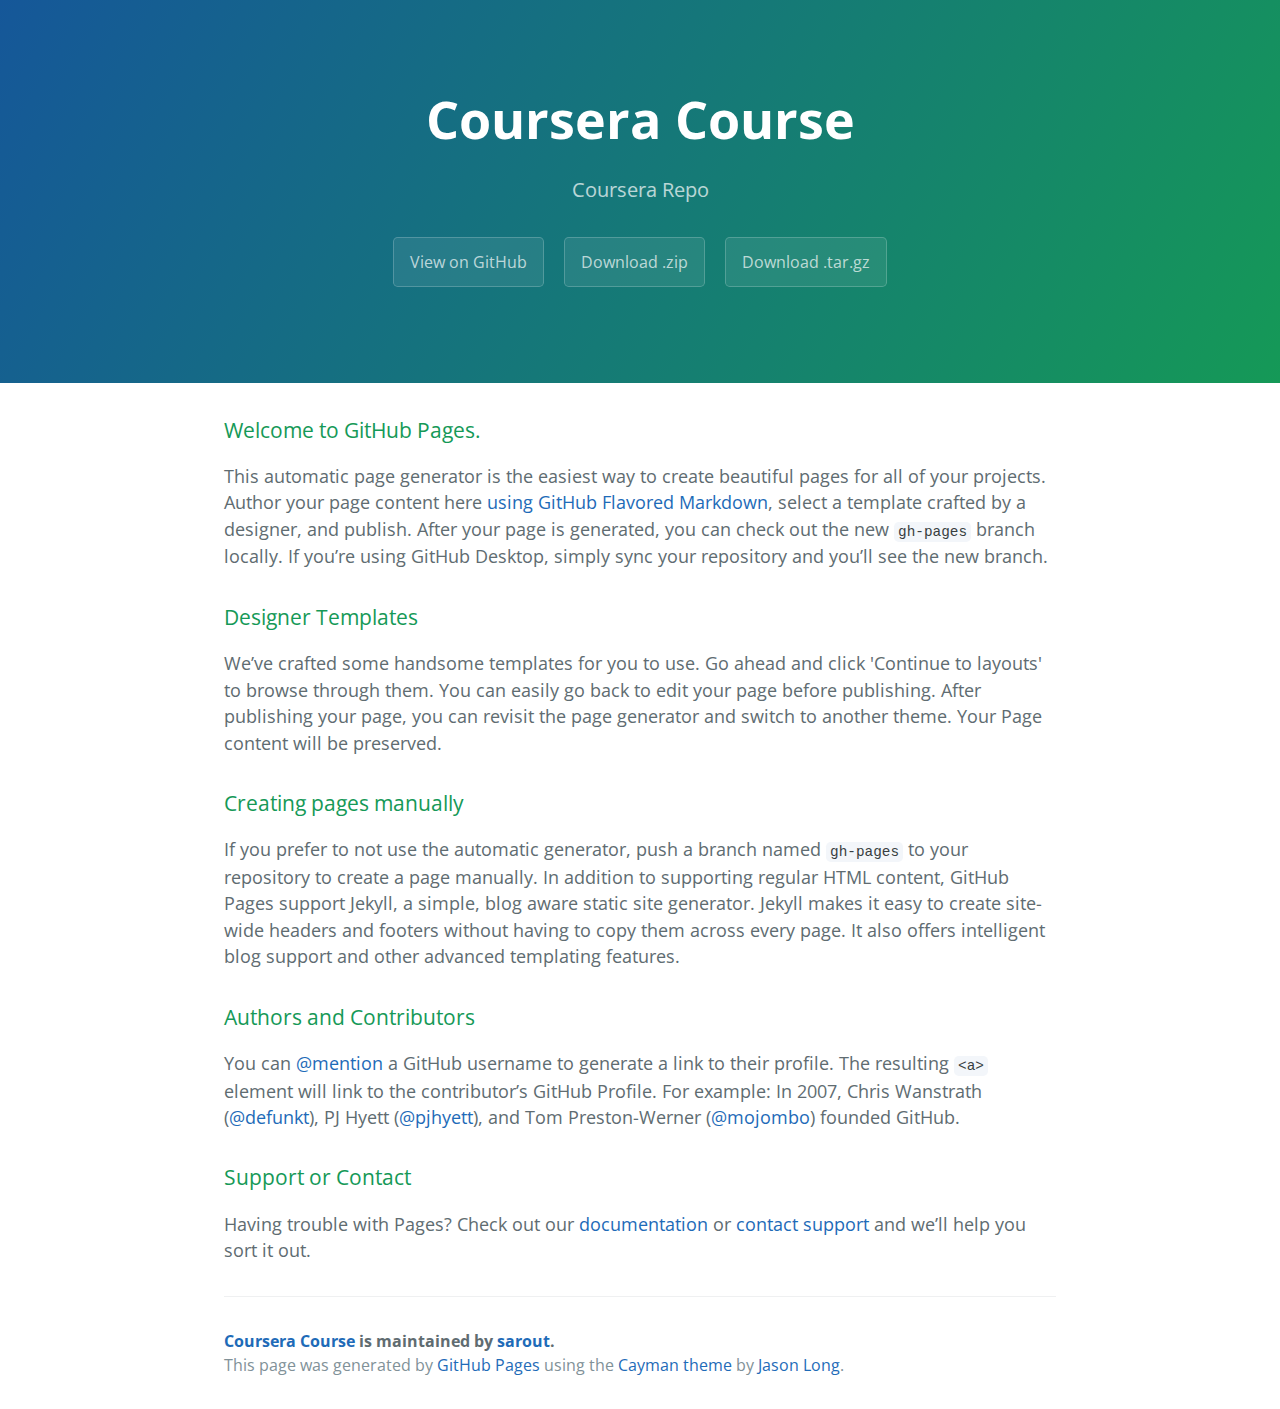
<file: index.html>
<!DOCTYPE html>
<html lang="en-us">
  <head>
    <meta charset="UTF-8">
    <title>Coursera Course by sarout</title>
    <meta name="viewport" content="width=device-width, initial-scale=1">
    <link rel="stylesheet" type="text/css" href="stylesheets/normalize.css" media="screen">
    <link href='https://fonts.googleapis.com/css?family=Open+Sans:400,700' rel='stylesheet' type='text/css'>
    <link rel="stylesheet" type="text/css" href="stylesheets/stylesheet.css" media="screen">
    <link rel="stylesheet" type="text/css" href="stylesheets/github-light.css" media="screen">
  </head>
  <body>
    <section class="page-header">
      <h1 class="project-name">Coursera Course</h1>
      <h2 class="project-tagline">Coursera Repo</h2>
      <a href="https://github.com/sarout/coursera" class="btn">View on GitHub</a>
      <a href="https://github.com/sarout/coursera/zipball/master" class="btn">Download .zip</a>
      <a href="https://github.com/sarout/coursera/tarball/master" class="btn">Download .tar.gz</a>
    </section>

    <section class="main-content">
      <h3>
<a id="welcome-to-github-pages" class="anchor" href="#welcome-to-github-pages" aria-hidden="true"><span aria-hidden="true" class="octicon octicon-link"></span></a>Welcome to GitHub Pages.</h3>

<p>This automatic page generator is the easiest way to create beautiful pages for all of your projects. Author your page content here <a href="https://guides.github.com/features/mastering-markdown/">using GitHub Flavored Markdown</a>, select a template crafted by a designer, and publish. After your page is generated, you can check out the new <code>gh-pages</code> branch locally. If you’re using GitHub Desktop, simply sync your repository and you’ll see the new branch.</p>

<h3>
<a id="designer-templates" class="anchor" href="#designer-templates" aria-hidden="true"><span aria-hidden="true" class="octicon octicon-link"></span></a>Designer Templates</h3>

<p>We’ve crafted some handsome templates for you to use. Go ahead and click 'Continue to layouts' to browse through them. You can easily go back to edit your page before publishing. After publishing your page, you can revisit the page generator and switch to another theme. Your Page content will be preserved.</p>

<h3>
<a id="creating-pages-manually" class="anchor" href="#creating-pages-manually" aria-hidden="true"><span aria-hidden="true" class="octicon octicon-link"></span></a>Creating pages manually</h3>

<p>If you prefer to not use the automatic generator, push a branch named <code>gh-pages</code> to your repository to create a page manually. In addition to supporting regular HTML content, GitHub Pages support Jekyll, a simple, blog aware static site generator. Jekyll makes it easy to create site-wide headers and footers without having to copy them across every page. It also offers intelligent blog support and other advanced templating features.</p>

<h3>
<a id="authors-and-contributors" class="anchor" href="#authors-and-contributors" aria-hidden="true"><span aria-hidden="true" class="octicon octicon-link"></span></a>Authors and Contributors</h3>

<p>You can <a href="https://help.github.com/articles/basic-writing-and-formatting-syntax/#mentioning-users-and-teams" class="user-mention">@mention</a> a GitHub username to generate a link to their profile. The resulting <code>&lt;a&gt;</code> element will link to the contributor’s GitHub Profile. For example: In 2007, Chris Wanstrath (<a href="https://github.com/defunkt" class="user-mention">@defunkt</a>), PJ Hyett (<a href="https://github.com/pjhyett" class="user-mention">@pjhyett</a>), and Tom Preston-Werner (<a href="https://github.com/mojombo" class="user-mention">@mojombo</a>) founded GitHub.</p>

<h3>
<a id="support-or-contact" class="anchor" href="#support-or-contact" aria-hidden="true"><span aria-hidden="true" class="octicon octicon-link"></span></a>Support or Contact</h3>

<p>Having trouble with Pages? Check out our <a href="https://help.github.com/pages">documentation</a> or <a href="https://github.com/contact">contact support</a> and we’ll help you sort it out.</p>

      <footer class="site-footer">
        <span class="site-footer-owner"><a href="https://github.com/sarout/coursera">Coursera Course</a> is maintained by <a href="https://github.com/sarout">sarout</a>.</span>

        <span class="site-footer-credits">This page was generated by <a href="https://pages.github.com">GitHub Pages</a> using the <a href="https://github.com/jasonlong/cayman-theme">Cayman theme</a> by <a href="https://twitter.com/jasonlong">Jason Long</a>.</span>
      </footer>

    </section>

  
  </body>
</html>
</file>
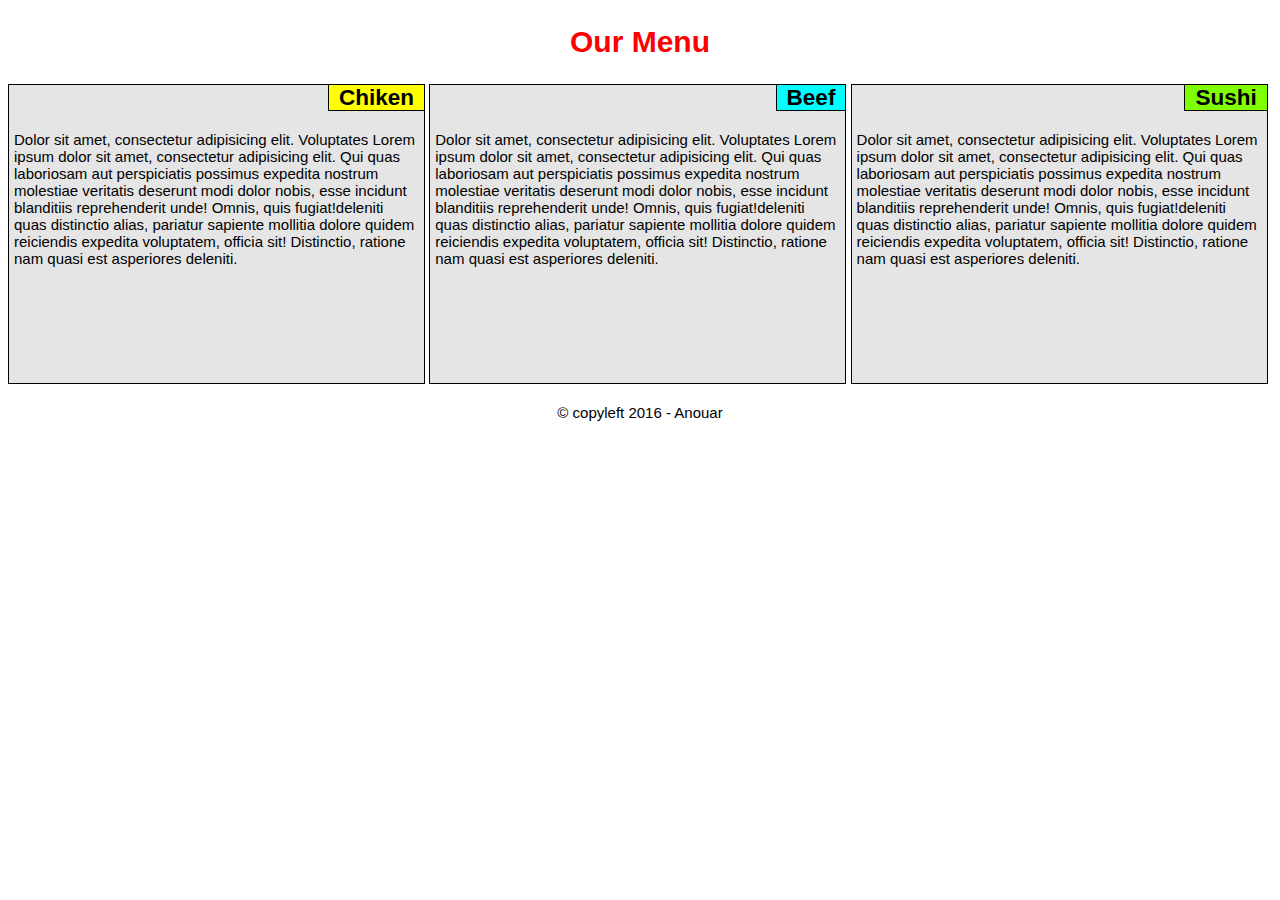
<file: modul2_solution/index.html>
<!DOCTYPE html>
<html lang="en">
<head>
    <meta charset="UTF-8">
    <meta name="viewport" content="width=device-width, user-scalable=no, initial-scale=1.0, maximum-scale=1.0, minimum-scale=1.0">
    <link rel="stylesheet" href="css/styles.css">
    <title>Anouar Sarout - Module 2 Solution</title>
</head>
<body>
    <h2>Our Menu</h2>
    <div class="mycontainer">
       <section class="box1">
            <h2><span>Chiken</span></h2>
                <p>Dolor sit amet, consectetur adipisicing elit. Voluptates Lorem ipsum dolor sit amet, consectetur adipisicing elit. Qui quas laboriosam aut perspiciatis possimus expedita nostrum molestiae veritatis deserunt modi dolor nobis, esse incidunt blanditiis reprehenderit unde! Omnis, quis fugiat!deleniti quas distinctio alias, pariatur sapiente mollitia dolore quidem reiciendis expedita voluptatem, officia sit! Distinctio, ratione nam quasi est asperiores deleniti.</p>
        </section>
        
        <section class="box2">
            <h2><span>Beef</span></h2>
                <p>Dolor sit amet, consectetur adipisicing elit. Voluptates Lorem ipsum dolor sit amet, consectetur adipisicing elit. Qui quas laboriosam aut perspiciatis possimus expedita nostrum molestiae veritatis deserunt modi dolor nobis, esse incidunt blanditiis reprehenderit unde! Omnis, quis fugiat!deleniti quas distinctio alias, pariatur sapiente mollitia dolore quidem reiciendis expedita voluptatem, officia sit! Distinctio, ratione nam quasi est asperiores deleniti.</p>
        </section>
              
        <section class="box3">
            <h2><span>Sushi</span></h2>
                <p>Dolor sit amet, consectetur adipisicing elit. Voluptates Lorem ipsum dolor sit amet, consectetur adipisicing elit. Qui quas laboriosam aut perspiciatis possimus expedita nostrum molestiae veritatis deserunt modi dolor nobis, esse incidunt blanditiis reprehenderit unde! Omnis, quis fugiat!deleniti quas distinctio alias, pariatur sapiente mollitia dolore quidem reiciendis expedita voluptatem, officia sit! Distinctio, ratione nam quasi est asperiores deleniti.</p>
        </section>
    </div>
    <footer>
        <p>&copy; copyleft 2016 - Anouar</p>
    </footer>      
</body>
</html>
</file>
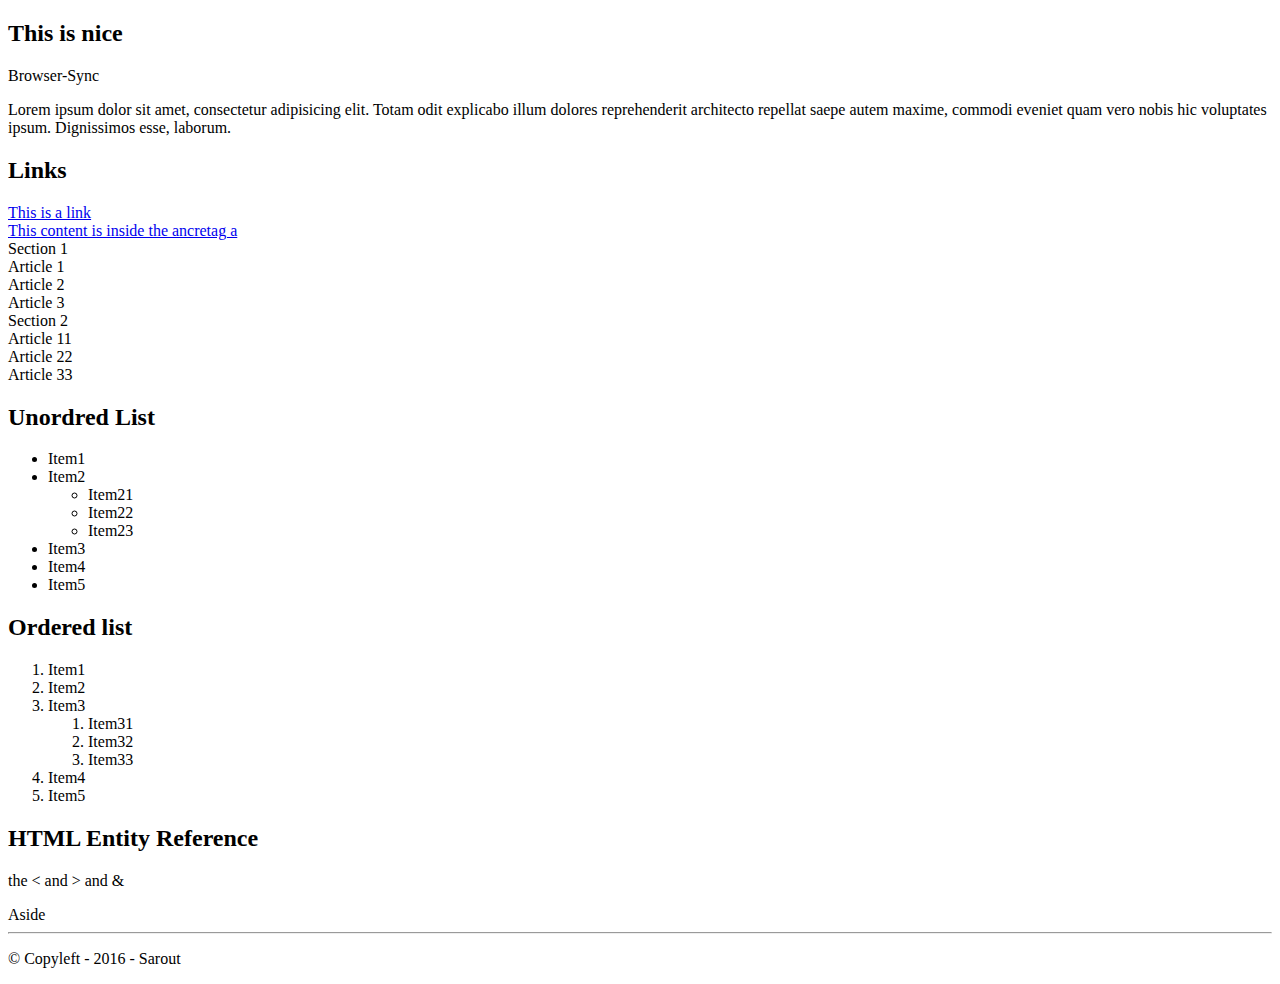
<file: site/index.html>
<!DOCTYPE html>
<html lang="en">
<head>
    <meta charset="UTF-8">
    <meta name="viewport" content="width=device-width, user-scalable=no, initial-scale=1.0, maximum-scale=1.0, minimum-scale=1.0">
    <meta http-equiv="X-UA-Compatible" content="IE=7">
    <title>Welcome to coursera</title>
    
</head>
<body>
    <h2>This is nice</h2>
    <p>Browser-Sync</p>
    <p>Lorem ipsum dolor sit amet, consectetur adipisicing elit. Totam odit explicabo illum dolores reprehenderit architecto repellat saepe autem maxime, commodi eveniet quam vero nobis hic voluptates ipsum. Dignissimos esse, laborum.</p>
   <h2>Links</h2>
   <a href="#" title="single link" target="_blank">This is a link</a>
   <a href="#" title="link div">
       <div>
           This content is inside the ancretag a
       </div>
   </a>
    <section>
        Section 1
        <article>Article 1</article>
        <article>Article 2</article>
        <article>Article 3</article>
    </section>
    <section>
        Section 2
        <article>Article 11</article>
        <article>Article 22</article>
        <article>Article 33</article>
    </section>
    <section>
        <h2>Unordred List</h2>
        <ul>
            <li>Item1</li>
            <li>Item2</li>
                <ul>
                    <li>Item21</li>
                    <li>Item22</li>
                    <li>Item23</li>
                </ul>
            <li>Item3</li>
            <li>Item4</li>
            <li>Item5</li>
        </ul>
        
        <h2>Ordered list</h2>
        <ol>
            <li>Item1</li>
            <li>Item2</li>
            <li>Item3</li>
                <ol>
                    <li>Item31</li>
                    <li>Item32</li>
                    <li>Item33</li>
                </ol>
            <li>Item4</li>
            <li>Item5</li>
        </ol>
    </section>
    
    <section>
        <h2>HTML Entity Reference</h2>
        <p> the &lt; and &gt; and &amp; </p>
    </section>
    <aside>
        Aside 
    </aside>
    <hr>
    <footer>
        <p>&copy; Copyleft - 2016 - Sarout</p>
    </footer>
</body>
</html>
</file>
<file: stylesheets/stylesheet.css>
* {
  box-sizing: border-box; }

body {
  padding: 0;
  margin: 0;
  font-family: "Open Sans", "Helvetica Neue", Helvetica, Arial, sans-serif;
  font-size: 16px;
  line-height: 1.5;
  color: #606c71; }

a {
  color: #1e6bb8;
  text-decoration: none; }
  a:hover {
    text-decoration: underline; }

.btn {
  display: inline-block;
  margin-bottom: 1rem;
  color: rgba(255, 255, 255, 0.7);
  background-color: rgba(255, 255, 255, 0.08);
  border-color: rgba(255, 255, 255, 0.2);
  border-style: solid;
  border-width: 1px;
  border-radius: 0.3rem;
  transition: color 0.2s, background-color 0.2s, border-color 0.2s; }
  .btn + .btn {
    margin-left: 1rem; }

.btn:hover {
  color: rgba(255, 255, 255, 0.8);
  text-decoration: none;
  background-color: rgba(255, 255, 255, 0.2);
  border-color: rgba(255, 255, 255, 0.3); }

@media screen and (min-width: 64em) {
  .btn {
    padding: 0.75rem 1rem; } }

@media screen and (min-width: 42em) and (max-width: 64em) {
  .btn {
    padding: 0.6rem 0.9rem;
    font-size: 0.9rem; } }

@media screen and (max-width: 42em) {
  .btn {
    display: block;
    width: 100%;
    padding: 0.75rem;
    font-size: 0.9rem; }
    .btn + .btn {
      margin-top: 1rem;
      margin-left: 0; } }

.page-header {
  color: #fff;
  text-align: center;
  background-color: #159957;
  background-image: linear-gradient(120deg, #155799, #159957); }

@media screen and (min-width: 64em) {
  .page-header {
    padding: 5rem 6rem; } }

@media screen and (min-width: 42em) and (max-width: 64em) {
  .page-header {
    padding: 3rem 4rem; } }

@media screen and (max-width: 42em) {
  .page-header {
    padding: 2rem 1rem; } }

.project-name {
  margin-top: 0;
  margin-bottom: 0.1rem; }

@media screen and (min-width: 64em) {
  .project-name {
    font-size: 3.25rem; } }

@media screen and (min-width: 42em) and (max-width: 64em) {
  .project-name {
    font-size: 2.25rem; } }

@media screen and (max-width: 42em) {
  .project-name {
    font-size: 1.75rem; } }

.project-tagline {
  margin-bottom: 2rem;
  font-weight: normal;
  opacity: 0.7; }

@media screen and (min-width: 64em) {
  .project-tagline {
    font-size: 1.25rem; } }

@media screen and (min-width: 42em) and (max-width: 64em) {
  .project-tagline {
    font-size: 1.15rem; } }

@media screen and (max-width: 42em) {
  .project-tagline {
    font-size: 1rem; } }

.main-content :first-child {
  margin-top: 0; }
.main-content img {
  max-width: 100%; }
.main-content h1, .main-content h2, .main-content h3, .main-content h4, .main-content h5, .main-content h6 {
  margin-top: 2rem;
  margin-bottom: 1rem;
  font-weight: normal;
  color: #159957; }
.main-content p {
  margin-bottom: 1em; }
.main-content code {
  padding: 2px 4px;
  font-family: Consolas, "Liberation Mono", Menlo, Courier, monospace;
  font-size: 0.9rem;
  color: #383e41;
  background-color: #f3f6fa;
  border-radius: 0.3rem; }
.main-content pre {
  padding: 0.8rem;
  margin-top: 0;
  margin-bottom: 1rem;
  font: 1rem Consolas, "Liberation Mono", Menlo, Courier, monospace;
  color: #567482;
  word-wrap: normal;
  background-color: #f3f6fa;
  border: solid 1px #dce6f0;
  border-radius: 0.3rem; }
  .main-content pre > code {
    padding: 0;
    margin: 0;
    font-size: 0.9rem;
    color: #567482;
    word-break: normal;
    white-space: pre;
    background: transparent;
    border: 0; }
.main-content .highlight {
  margin-bottom: 1rem; }
  .main-content .highlight pre {
    margin-bottom: 0;
    word-break: normal; }
.main-content .highlight pre, .main-content pre {
  padding: 0.8rem;
  overflow: auto;
  font-size: 0.9rem;
  line-height: 1.45;
  border-radius: 0.3rem; }
.main-content pre code, .main-content pre tt {
  display: inline;
  max-width: initial;
  padding: 0;
  margin: 0;
  overflow: initial;
  line-height: inherit;
  word-wrap: normal;
  background-color: transparent;
  border: 0; }
  .main-content pre code:before, .main-content pre code:after, .main-content pre tt:before, .main-content pre tt:after {
    content: normal; }
.main-content ul, .main-content ol {
  margin-top: 0; }
.main-content blockquote {
  padding: 0 1rem;
  margin-left: 0;
  color: #819198;
  border-left: 0.3rem solid #dce6f0; }
  .main-content blockquote > :first-child {
    margin-top: 0; }
  .main-content blockquote > :last-child {
    margin-bottom: 0; }
.main-content table {
  display: block;
  width: 100%;
  overflow: auto;
  word-break: normal;
  word-break: keep-all; }
  .main-content table th {
    font-weight: bold; }
  .main-content table th, .main-content table td {
    padding: 0.5rem 1rem;
    border: 1px solid #e9ebec; }
.main-content dl {
  padding: 0; }
  .main-content dl dt {
    padding: 0;
    margin-top: 1rem;
    font-size: 1rem;
    font-weight: bold; }
  .main-content dl dd {
    padding: 0;
    margin-bottom: 1rem; }
.main-content hr {
  height: 2px;
  padding: 0;
  margin: 1rem 0;
  background-color: #eff0f1;
  border: 0; }

@media screen and (min-width: 64em) {
  .main-content {
    max-width: 64rem;
    padding: 2rem 6rem;
    margin: 0 auto;
    font-size: 1.1rem; } }

@media screen and (min-width: 42em) and (max-width: 64em) {
  .main-content {
    padding: 2rem 4rem;
    font-size: 1.1rem; } }

@media screen and (max-width: 42em) {
  .main-content {
    padding: 2rem 1rem;
    font-size: 1rem; } }

.site-footer {
  padding-top: 2rem;
  margin-top: 2rem;
  border-top: solid 1px #eff0f1; }

.site-footer-owner {
  display: block;
  font-weight: bold; }

.site-footer-credits {
  color: #819198; }

@media screen and (min-width: 64em) {
  .site-footer {
    font-size: 1rem; } }

@media screen and (min-width: 42em) and (max-width: 64em) {
  .site-footer {
    font-size: 1rem; } }

@media screen and (max-width: 42em) {
  .site-footer {
    font-size: 0.9rem; } }
</file>
<file: stylesheets/github-light.css>
/*
   Copyright 2014 GitHub Inc.

   Licensed under the Apache License, Version 2.0 (the "License");
   you may not use this file except in compliance with the License.
   You may obtain a copy of the License at

       http://www.apache.org/licenses/LICENSE-2.0

   Unless required by applicable law or agreed to in writing, software
   distributed under the License is distributed on an "AS IS" BASIS,
   WITHOUT WARRANTIES OR CONDITIONS OF ANY KIND, either express or implied.
   See the License for the specific language governing permissions and
   limitations under the License.

*/

.pl-c /* comment */ {
  color: #969896;
}

.pl-c1      /* constant, markup.raw, meta.diff.header, meta.module-reference, meta.property-name, support, support.constant, support.variable, variable.other.constant */,
.pl-s .pl-v /* string variable */ {
  color: #0086b3;
}

.pl-e  /* entity */,
.pl-en /* entity.name */ {
  color: #795da3;
}

.pl-s .pl-s1 /* string source */,
.pl-smi      /* storage.modifier.import, storage.modifier.package, storage.type.java, variable.other, variable.parameter.function */ {
  color: #333;
}

.pl-ent /* entity.name.tag */ {
  color: #63a35c;
}

.pl-k /* keyword, storage, storage.type */ {
  color: #a71d5d;
}

.pl-pds              /* punctuation.definition.string, string.regexp.character-class */,
.pl-s                /* string */,
.pl-s .pl-pse .pl-s1 /* string punctuation.section.embedded source */,
.pl-sr               /* string.regexp */,
.pl-sr .pl-cce       /* string.regexp constant.character.escape */,
.pl-sr .pl-sra       /* string.regexp string.regexp.arbitrary-repitition */,
.pl-sr .pl-sre       /* string.regexp source.ruby.embedded */ {
  color: #183691;
}

.pl-v /* variable */ {
  color: #ed6a43;
}

.pl-id /* invalid.deprecated */ {
  color: #b52a1d;
}

.pl-ii /* invalid.illegal */ {
  background-color: #b52a1d;
  color: #f8f8f8;
}

.pl-sr .pl-cce /* string.regexp constant.character.escape */ {
  color: #63a35c;
  font-weight: bold;
}

.pl-ml /* markup.list */ {
  color: #693a17;
}

.pl-mh        /* markup.heading */,
.pl-mh .pl-en /* markup.heading entity.name */,
.pl-ms        /* meta.separator */ {
  color: #1d3e81;
  font-weight: bold;
}

.pl-mq /* markup.quote */ {
  color: #008080;
}

.pl-mi /* markup.italic */ {
  color: #333;
  font-style: italic;
}

.pl-mb /* markup.bold */ {
  color: #333;
  font-weight: bold;
}

.pl-md /* markup.deleted, meta.diff.header.from-file */ {
  background-color: #ffecec;
  color: #bd2c00;
}

.pl-mi1 /* markup.inserted, meta.diff.header.to-file */ {
  background-color: #eaffea;
  color: #55a532;
}

.pl-mdr /* meta.diff.range */ {
  color: #795da3;
  font-weight: bold;
}

.pl-mo /* meta.output */ {
  color: #1d3e81;
}
</file>
<file: modul2_solution/css/styles.css>
* {
    box-sizing: border-box;
}

body {
    font-family: Arial, Helvetica, sans-serif;
    font-size: 15px;
}

.mycontainer {
    width: 100%;
    margin: 0 auto;
}
body>h2{
    text-align: center;
    color: red;
    font-size: 2em;
}
 
 section > h2 {
        text-align: right;
        margin: 0px;
     
 }

h2 > span {
        border-bottom: 1px solid black;
        border-left: 1px solid black;  
        padding: 0 10px 0 10px;
}

p {
    padding: 5px;
}

.box1 > h2 > span {
    background-color: yellow;
    text-align: right;
}

.box2 > h2 > span {
    background-color: aqua;
    text-align: right;
}

.box3 > h2 > span {
    background-color: chartreuse;
    text-align: right;
}

.box1, .box2, .box3 {
    background: #e5e5e5;
    border: 1px solid #000;
    
}

footer {
    text-align: center;    
}

/******** Media Queries *************/
/** big screens **/
@media (min-width: 992px){
    .box1, .box2, .box3 {
    width: 33%;
    display: inline-block;
    min-height: 300px;
    }
}

/** Tablets - medium size screens **/
@media (min-width: 768px) and (max-width: 991px){
    .box1 {
        width: 49%;
        display: inline-block;
        position: relative;
        margin-bottom: 5px;
        margin-left: 5px;
    }
    
    .box2 {
        width: 49%;
        float: right;
        position: relative;
        margin-bottom: 5px;
        margin-right: 5px;
    }
    .box3 {
        margin-top: 5px;
        margin-left: 5px;
        width: 99%;
    }
}
/** cell phones - small screens **/
@media (max-width: 767px){
    section {
        margin-bottom: 5px;
    }
    
    p {
        font-size: 1.5em;
    }
    
    h2 {
        font-size: 2em;
    }
}
</file>
